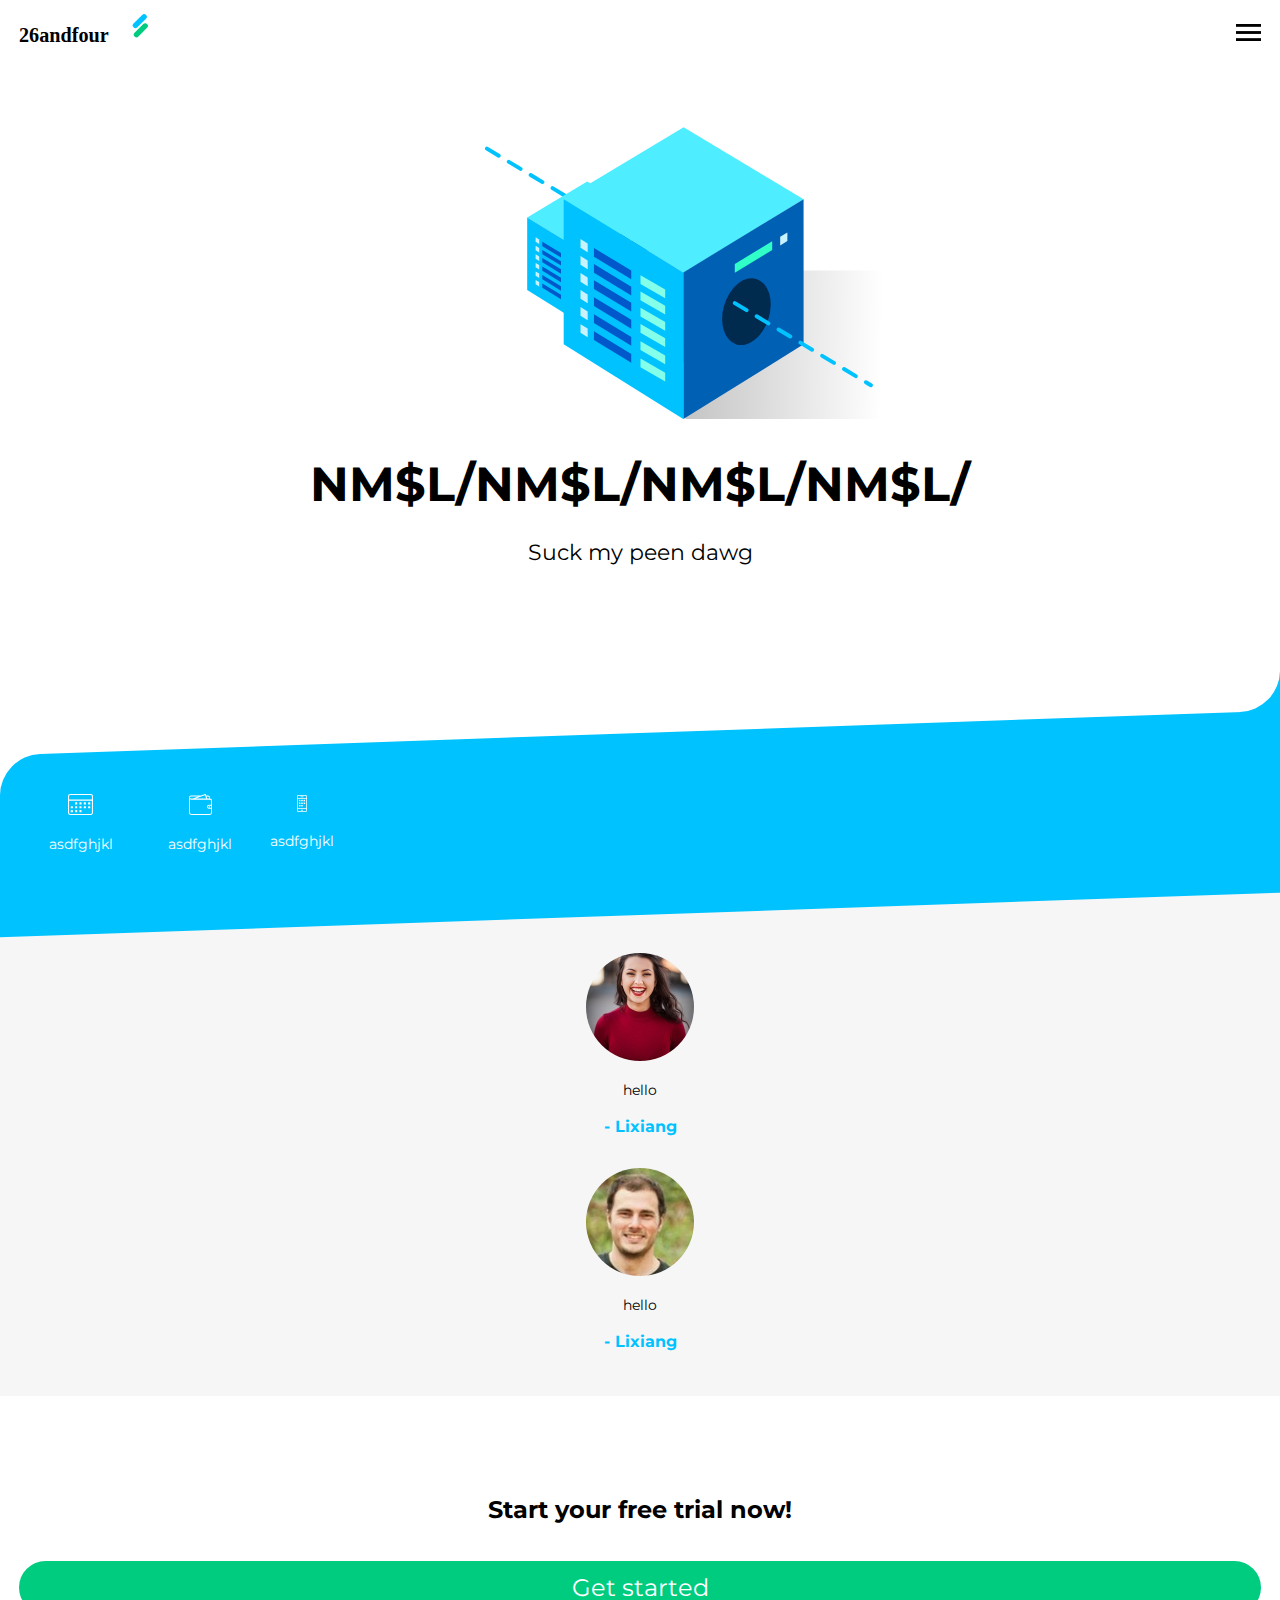
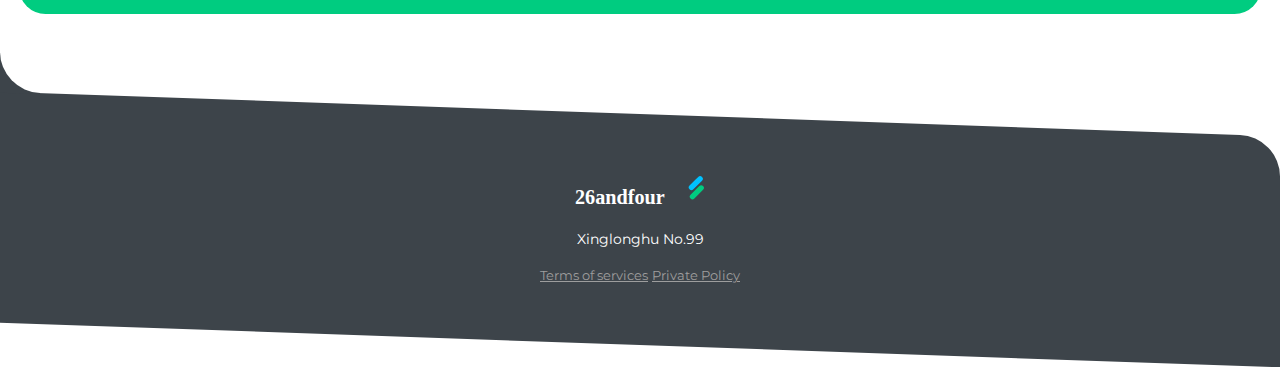
<file: basic-html/index.html>
<!DOCTYPE html>
<html lang="en">
<head>
    <meta charset="UTF-8">
    <meta name="viewport" content="width=device-width, initial-scale=1.0">
    <meta http-equiv="X-UA-Compatible" content="ie=edge">
    <title>LiXiang</title>
    <link rel="stylesheet" href="css/main.css">
</head>
<body>
    <div class="container">
        <header>
            <img src="images/logo.svg" alt="logo" class="logo">
            <nav>
                <a href="#" class="hide-desktop">
                    <img src="images/ham.svg" alt="toggle menu" class="menu" id="menu">
                </a>
                    <ul class="show-desktop hide-mobile">
                    <li id="exit" class="exit-btn hide-desktop"><img src="images/exit.svg" alt="exit"></li>
                    <li><a href="#">Home</a></li>
                    <li><a href="#">About</a></li>
                    <li><a href="#">Contact</a></li>
                </ul>
            </nav>
        </header>

        <section>
            <img src="images/server.svg" alt="server" class="server">
            <h1>NM$L/NM$L/NM$L/NM$L/</h1>
            <p class="subhead">Suck my peen dawg</p>
            <img src="images/scroll.svg" alt="scroll down" class="scroll hide-mobile show-desktop">
        </section>
    </div>
    <div class="blue-container">
        <div class="container">
            <ul>
                <li>
                    <img src="images/icon-1.svg" alt="icon1">
                    <p>asdfghjkl</p>
                </li>
                <li>
                    <img src="images/icon-2.svg" alt="icon2">
                    <p>asdfghjkl</p>
                </li>
                <li>
                    <img src="images/icon-3.svg" alt="icon3">
                    <p>asdfghjkl</p>
                </li>
            </ul>
        </div>
    </div>
    <div class="grey-container">
        <div class="container">
            <ul>
                <li>
                    <figure>
                        <img src="images/user1.png" alt="user1">
                        <blockquote>hello</blockquote>
                        <figcaption>- Lixiang</figcaption>
                    </figure>
                </li>
                <li>
                    <figure>
                        <img src="images/user2.png" alt="user2">
                        <blockquote>hello</blockquote>
                        <figcaption>- Lixiang</figcaption>
                    </figure>
                </li>
            </ul>
        </div>
    </div>
    <div class="container">
        <h2>Start your free trial now!</h2>
        <a href="#" class="cta">Get started</a>
    </div>
    <footer>
        <div class="footer-container">
            <div class="container">
                <a href="#">
                    <img src="images/logo-white.svg" alt="logo" class="logo">
                </a>
                <p class="address">Xinglonghu No.99</p>
                <ul class="footer-links">
                    <li><a href="#">Terms of services</a></li>
                    <li><a href="#">Private Policy</a></li>
                </ul>
            </div>
        </div>
    </footer>
    
    <script>
        var menu = document.getElementById('menu');
        var nav = document.getElementById('nav');
        var exit = document.getElementById('exit');
        menu.addEventListener('click',function(e) {
            nav.classList.toggle('hide-mobile');
            e.preventDefault();
        });
    </script>
</body>
</html>
</file>
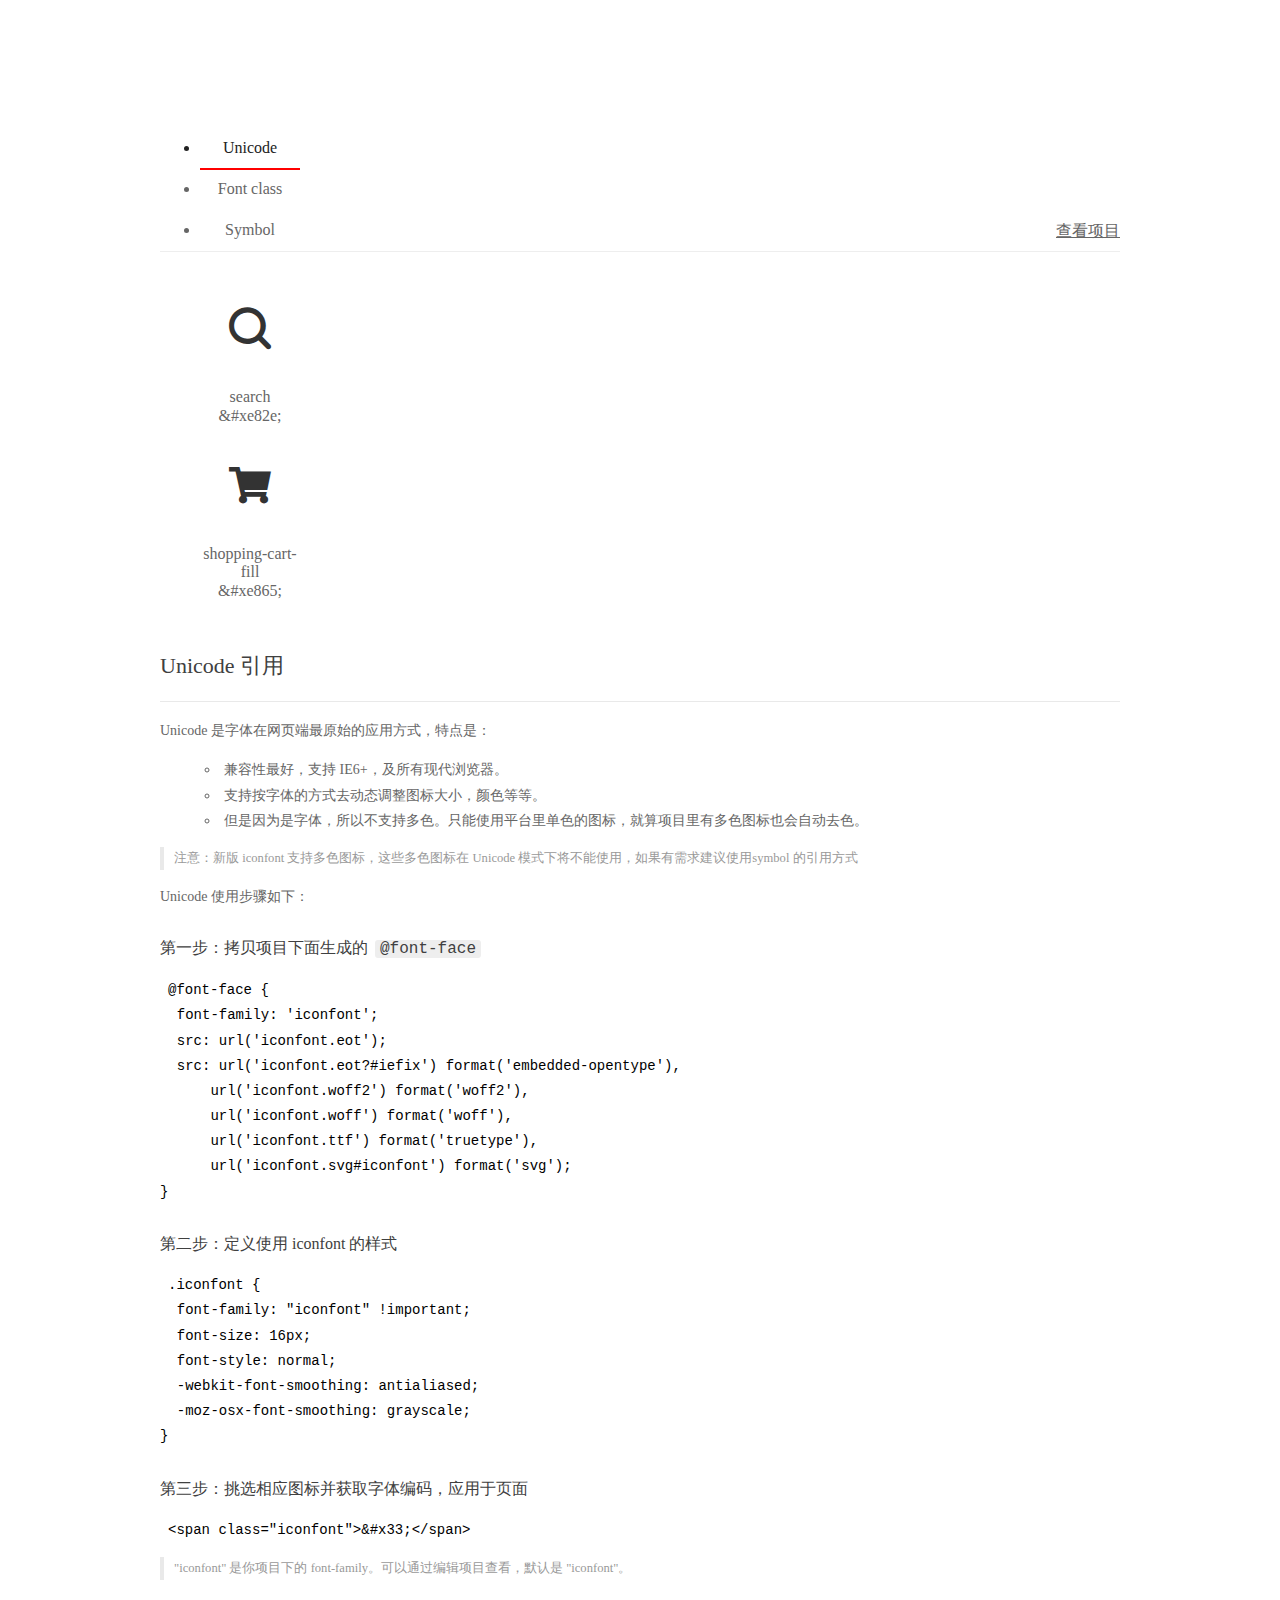
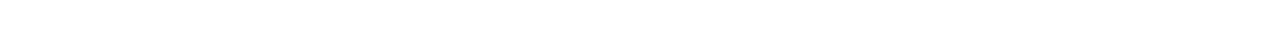
<file: ecommerce/font/demo_index.html>
<!DOCTYPE html>
<html>
<head>
  <meta charset="utf-8"/>
  <title>IconFont Demo</title>
  <link rel="shortcut icon" href="https://gtms04.alicdn.com/tps/i4/TB1_oz6GVXXXXaFXpXXJDFnIXXX-64-64.ico" type="image/x-icon"/>
  <link rel="stylesheet" href="https://g.alicdn.com/thx/cube/1.3.2/cube.min.css">
  <link rel="stylesheet" href="demo.css">
  <link rel="stylesheet" href="iconfont.css">
  <script src="iconfont.js"></script>
  <!-- jQuery -->
  <script src="https://a1.alicdn.com/oss/uploads/2018/12/26/7bfddb60-08e8-11e9-9b04-53e73bb6408b.js"></script>
  <!-- 代码高亮 -->
  <script src="https://a1.alicdn.com/oss/uploads/2018/12/26/a3f714d0-08e6-11e9-8a15-ebf944d7534c.js"></script>
</head>
<body>
  <div class="main">
    <h1 class="logo"><a href="https://www.iconfont.cn/" title="iconfont 首页" target="_blank">&#xe86b;</a></h1>
    <div class="nav-tabs">
      <ul id="tabs" class="dib-box">
        <li class="dib active"><span>Unicode</span></li>
        <li class="dib"><span>Font class</span></li>
        <li class="dib"><span>Symbol</span></li>
      </ul>
      
      <a href="https://www.iconfont.cn/manage/index?manage_type=myprojects&projectId=1362684" target="_blank" class="nav-more">查看项目</a>
      
    </div>
    <div class="tab-container">
      <div class="content unicode" style="display: block;">
          <ul class="icon_lists dib-box">
          
            <li class="dib">
              <span class="icon iconfont">&#xe82e;</span>
                <div class="name">search</div>
                <div class="code-name">&amp;#xe82e;</div>
              </li>
          
            <li class="dib">
              <span class="icon iconfont">&#xe865;</span>
                <div class="name">shopping-cart-fill</div>
                <div class="code-name">&amp;#xe865;</div>
              </li>
          
          </ul>
          <div class="article markdown">
          <h2 id="unicode-">Unicode 引用</h2>
          <hr>

          <p>Unicode 是字体在网页端最原始的应用方式，特点是：</p>
          <ul>
            <li>兼容性最好，支持 IE6+，及所有现代浏览器。</li>
            <li>支持按字体的方式去动态调整图标大小，颜色等等。</li>
            <li>但是因为是字体，所以不支持多色。只能使用平台里单色的图标，就算项目里有多色图标也会自动去色。</li>
          </ul>
          <blockquote>
            <p>注意：新版 iconfont 支持多色图标，这些多色图标在 Unicode 模式下将不能使用，如果有需求建议使用symbol 的引用方式</p>
          </blockquote>
          <p>Unicode 使用步骤如下：</p>
          <h3 id="-font-face">第一步：拷贝项目下面生成的 <code>@font-face</code></h3>
<pre><code class="language-css"
>@font-face {
  font-family: 'iconfont';
  src: url('iconfont.eot');
  src: url('iconfont.eot?#iefix') format('embedded-opentype'),
      url('iconfont.woff2') format('woff2'),
      url('iconfont.woff') format('woff'),
      url('iconfont.ttf') format('truetype'),
      url('iconfont.svg#iconfont') format('svg');
}
</code></pre>
          <h3 id="-iconfont-">第二步：定义使用 iconfont 的样式</h3>
<pre><code class="language-css"
>.iconfont {
  font-family: "iconfont" !important;
  font-size: 16px;
  font-style: normal;
  -webkit-font-smoothing: antialiased;
  -moz-osx-font-smoothing: grayscale;
}
</code></pre>
          <h3 id="-">第三步：挑选相应图标并获取字体编码，应用于页面</h3>
<pre>
<code class="language-html"
>&lt;span class="iconfont"&gt;&amp;#x33;&lt;/span&gt;
</code></pre>
          <blockquote>
            <p>"iconfont" 是你项目下的 font-family。可以通过编辑项目查看，默认是 "iconfont"。</p>
          </blockquote>
          </div>
      </div>
      <div class="content font-class">
        <ul class="icon_lists dib-box">
          
          <li class="dib">
            <span class="icon iconfont icon-search"></span>
            <div class="name">
              search
            </div>
            <div class="code-name">.icon-search
            </div>
          </li>
          
          <li class="dib">
            <span class="icon iconfont icon-shopping-cart-fill"></span>
            <div class="name">
              shopping-cart-fill
            </div>
            <div class="code-name">.icon-shopping-cart-fill
            </div>
          </li>
          
        </ul>
        <div class="article markdown">
        <h2 id="font-class-">font-class 引用</h2>
        <hr>

        <p>font-class 是 Unicode 使用方式的一种变种，主要是解决 Unicode 书写不直观，语意不明确的问题。</p>
        <p>与 Unicode 使用方式相比，具有如下特点：</p>
        <ul>
          <li>兼容性良好，支持 IE8+，及所有现代浏览器。</li>
          <li>相比于 Unicode 语意明确，书写更直观。可以很容易分辨这个 icon 是什么。</li>
          <li>因为使用 class 来定义图标，所以当要替换图标时，只需要修改 class 里面的 Unicode 引用。</li>
          <li>不过因为本质上还是使用的字体，所以多色图标还是不支持的。</li>
        </ul>
        <p>使用步骤如下：</p>
        <h3 id="-fontclass-">第一步：引入项目下面生成的 fontclass 代码：</h3>
<pre><code class="language-html">&lt;link rel="stylesheet" href="./iconfont.css"&gt;
</code></pre>
        <h3 id="-">第二步：挑选相应图标并获取类名，应用于页面：</h3>
<pre><code class="language-html">&lt;span class="iconfont icon-xxx"&gt;&lt;/span&gt;
</code></pre>
        <blockquote>
          <p>"
            iconfont" 是你项目下的 font-family。可以通过编辑项目查看，默认是 "iconfont"。</p>
        </blockquote>
      </div>
      </div>
      <div class="content symbol">
          <ul class="icon_lists dib-box">
          
            <li class="dib">
                <svg class="icon svg-icon" aria-hidden="true">
                  <use xlink:href="#icon-search"></use>
                </svg>
                <div class="name">search</div>
                <div class="code-name">#icon-search</div>
            </li>
          
            <li class="dib">
                <svg class="icon svg-icon" aria-hidden="true">
                  <use xlink:href="#icon-shopping-cart-fill"></use>
                </svg>
                <div class="name">shopping-cart-fill</div>
                <div class="code-name">#icon-shopping-cart-fill</div>
            </li>
          
          </ul>
          <div class="article markdown">
          <h2 id="symbol-">Symbol 引用</h2>
          <hr>

          <p>这是一种全新的使用方式，应该说这才是未来的主流，也是平台目前推荐的用法。相关介绍可以参考这篇<a href="">文章</a>
            这种用法其实是做了一个 SVG 的集合，与另外两种相比具有如下特点：</p>
          <ul>
            <li>支持多色图标了，不再受单色限制。</li>
            <li>通过一些技巧，支持像字体那样，通过 <code>font-size</code>, <code>color</code> 来调整样式。</li>
            <li>兼容性较差，支持 IE9+，及现代浏览器。</li>
            <li>浏览器渲染 SVG 的性能一般，还不如 png。</li>
          </ul>
          <p>使用步骤如下：</p>
          <h3 id="-symbol-">第一步：引入项目下面生成的 symbol 代码：</h3>
<pre><code class="language-html">&lt;script src="./iconfont.js"&gt;&lt;/script&gt;
</code></pre>
          <h3 id="-css-">第二步：加入通用 CSS 代码（引入一次就行）：</h3>
<pre><code class="language-html">&lt;style&gt;
.icon {
  width: 1em;
  height: 1em;
  vertical-align: -0.15em;
  fill: currentColor;
  overflow: hidden;
}
&lt;/style&gt;
</code></pre>
          <h3 id="-">第三步：挑选相应图标并获取类名，应用于页面：</h3>
<pre><code class="language-html">&lt;svg class="icon" aria-hidden="true"&gt;
  &lt;use xlink:href="#icon-xxx"&gt;&lt;/use&gt;
&lt;/svg&gt;
</code></pre>
          </div>
      </div>

    </div>
  </div>
  <script>
  $(document).ready(function () {
      $('.tab-container .content:first').show()

      $('#tabs li').click(function (e) {
        var tabContent = $('.tab-container .content')
        var index = $(this).index()

        if ($(this).hasClass('active')) {
          return
        } else {
          $('#tabs li').removeClass('active')
          $(this).addClass('active')

          tabContent.hide().eq(index).fadeIn()
        }
      })
    })
  </script>
</body>
</html>
</file>
<file: basic-html/css/main.css>
@import url('https://fonts.googleapis.com/css?family=Montserrat:400,600');
body {
    margin: 0;
    font-family: 'Montserrat', sans-serif;
}

p, blockquote {
    font-size: .9em;
    line-height: 1.6em;
}

ul {
    list-style-type:  none;
    margin: 0;
    padding: 0;
}

.container {
    text-align: center;
    padding: .8em 1.2em;
}

.logo {
    width: 130px;

}

header {
    display: flex;
    justify-content: space-between;
}

.hide-mobile {
    display: none;
}

.menu {
    width: 25px;
    margin-top: 45%;
}

.server {
    width: 70%;
    margin: 2em auto 2em 25%;
}

h1, .subhead {
    position: relative;
    z-index: 3;
}

.subhead {
    font-size: 1.1em;
}

.blue-container {
    width: 100%;
    background: #00C2FF;
    color: white;
    margin-top: 15%;
    padding: 4em 0 2em;
    border-top-left-radius: 40px;
    transform: skewY(-2deg);
}

.blue-container::before {
    content: "";
    width: 40px;
    height: 40px;
    background-color: #00C2FF;
    position: absolute;
    top: -39px;
    right: 0;
    z-index: -2;
}

.blue-container:after {
    content: "";
    width: 80px;
    height: 80px;
    background-color: #FFF;
    top: -80px;
    position: absolute;
    right: 0;
    border-radius: 50%;
    z-index: -1;
}

.blue-container ul {
    transform: skewY(2deg);
}

.blue-container ul li {
    margin-bottom: 3em;
}

.blue-container ul li p {
    padding: 0 .5em;
}

.blue-container img {
    width: 14%;
}

.blue-container ul li:nth-child(3) img {
    width: 8%;
}

.grey-container {
    background-color: #f6f6f6;
    padding: 4em 0 2em;
    margin-top: -3%;
}

.grey-container ul li:first-child {
    margin-bottom: 2em;
}

figure {
    margin: 0;
    padding: 0;
}

figcaption {
    font-weight: bold;
    color: #00C2FF;
}

h2 {
    margin-top: 7%;
}

.cta {
    background: #00CC80;
    width: calc(100% - 1em);
    display: block;
    color: #FFF;
    border-radius: 40px;
    padding: .5em;
    text-decoration: none;
    font-size: 1.5em;
    margin: 3% auto 7%;
    position: relative;
    z-index: 4;
}

.footer-container {
    width: 100%;
    background: #3D444A;
    color: #fff;
    padding: 3em 0;
    border-top-right-radius: 40px;
    transform: skewY(2deg);
}

.footer-container .container {
    transform: skewY(-2deg);
}
.footer-container:before {
    content: "";
    width: 40px;
    height: 40px;
    background-color: #3D444A;
    position: absolute;
    top: -39px;
    left: 0;
    z-index: -2;
}

.footer-container:after {
    content: "";
    width: 80px;
    height: 80px;
    background-color: #FFF;
    position: absolute;
    z-index: -1;
    top: -80px;
    left: 0;
    border-radius: 50%;
}

.footer-links {
    margin: 0 auto;

}

.footer-links li {
    display: inline-block;
}

.footer-links li a {
    color: #9D9D9D;
    font-size: .8em;
}

nav ul {
    position: fixed;
    width: 60%;
    top: 0;
    right: 0;
    text-align: left;
    background: rgb(36,41,44);
    height: 100%;
    z-index: 7;
    padding-top: 3em;
}

nav ul li a {
    color: white;
    text-decoration: none;
    display: block;
    width: 100%;
    background-color: rgb(52,59,63);
}

nav ul li a:hover {
    background-color: #9D9D9D;
}

.exit-btn {
    margin-bottom: 1em;
    margin-top: -1.3em;
    text-align: right;
    padding: 0 1.4em; 
}

.exit-btn img {
    width: 15px;
    cursor: pointer;
}

@media only screen and (min-width: 650px) {
    .server {
        width: 50%;
    }

    h1 {
        font-size: 3em;
        margin: 0;
    }

    .subhead {
        font-size: 1.4em;
        margin-bottom: 12%;
    }

    .blue-container {
        margin: 0 auto;
    }

    .blue-container img {
        width: 20%;
    }

    .blue-container ul li:nth-child(3) img {
        width: 11%;
        margin-top: -6px;
    }

    .blue-container ul {
        display: flex;
        margin-top: -1em;
        align-items: center;
    }

    .blue-container ul li {
        margin-bottom: 0;
    }

    .blue-container ul li p {
        padding: 0 .8em;
    }

    .gray-container ul {
        display: flex;
    }

    nav ul {
        width: 40%;
    }
}
</file>
<file: ecommerce/font/demo.css>
/* Logo 字体 */
@font-face {
  font-family: "iconfont logo";
  src: url('https://at.alicdn.com/t/font_985780_km7mi63cihi.eot?t=1545807318834');
  src: url('https://at.alicdn.com/t/font_985780_km7mi63cihi.eot?t=1545807318834#iefix') format('embedded-opentype'),
    url('https://at.alicdn.com/t/font_985780_km7mi63cihi.woff?t=1545807318834') format('woff'),
    url('https://at.alicdn.com/t/font_985780_km7mi63cihi.ttf?t=1545807318834') format('truetype'),
    url('https://at.alicdn.com/t/font_985780_km7mi63cihi.svg?t=1545807318834#iconfont') format('svg');
}

.logo {
  font-family: "iconfont logo";
  font-size: 160px;
  font-style: normal;
  -webkit-font-smoothing: antialiased;
  -moz-osx-font-smoothing: grayscale;
}

/* tabs */
.nav-tabs {
  position: relative;
}

.nav-tabs .nav-more {
  position: absolute;
  right: 0;
  bottom: 0;
  height: 42px;
  line-height: 42px;
  color: #666;
}

#tabs {
  border-bottom: 1px solid #eee;
}

#tabs li {
  cursor: pointer;
  width: 100px;
  height: 40px;
  line-height: 40px;
  text-align: center;
  font-size: 16px;
  border-bottom: 2px solid transparent;
  position: relative;
  z-index: 1;
  margin-bottom: -1px;
  color: #666;
}


#tabs .active {
  border-bottom-color: #f00;
  color: #222;
}

.tab-container .content {
  display: none;
}

/* 页面布局 */
.main {
  padding: 30px 100px;
  width: 960px;
  margin: 0 auto;
}

.main .logo {
  color: #333;
  text-align: left;
  margin-bottom: 30px;
  line-height: 1;
  height: 110px;
  margin-top: -50px;
  overflow: hidden;
  *zoom: 1;
}

.main .logo a {
  font-size: 160px;
  color: #333;
}

.helps {
  margin-top: 40px;
}

.helps pre {
  padding: 20px;
  margin: 10px 0;
  border: solid 1px #e7e1cd;
  background-color: #fffdef;
  overflow: auto;
}

.icon_lists {
  width: 100% !important;
  overflow: hidden;
  *zoom: 1;
}

.icon_lists li {
  width: 100px;
  margin-bottom: 10px;
  margin-right: 20px;
  text-align: center;
  list-style: none !important;
  cursor: default;
}

.icon_lists li .code-name {
  line-height: 1.2;
}

.icon_lists .icon {
  display: block;
  height: 100px;
  line-height: 100px;
  font-size: 42px;
  margin: 10px auto;
  color: #333;
  -webkit-transition: font-size 0.25s linear, width 0.25s linear;
  -moz-transition: font-size 0.25s linear, width 0.25s linear;
  transition: font-size 0.25s linear, width 0.25s linear;
}

.icon_lists .icon:hover {
  font-size: 100px;
}

.icon_lists .svg-icon {
  /* 通过设置 font-size 来改变图标大小 */
  width: 1em;
  /* 图标和文字相邻时，垂直对齐 */
  vertical-align: -0.15em;
  /* 通过设置 color 来改变 SVG 的颜色/fill */
  fill: currentColor;
  /* path 和 stroke 溢出 viewBox 部分在 IE 下会显示
      normalize.css 中也包含这行 */
  overflow: hidden;
}

.icon_lists li .name,
.icon_lists li .code-name {
  color: #666;
}

/* markdown 样式 */
.markdown {
  color: #666;
  font-size: 14px;
  line-height: 1.8;
}

.highlight {
  line-height: 1.5;
}

.markdown img {
  vertical-align: middle;
  max-width: 100%;
}

.markdown h1 {
  color: #404040;
  font-weight: 500;
  line-height: 40px;
  margin-bottom: 24px;
}

.markdown h2,
.markdown h3,
.markdown h4,
.markdown h5,
.markdown h6 {
  color: #404040;
  margin: 1.6em 0 0.6em 0;
  font-weight: 500;
  clear: both;
}

.markdown h1 {
  font-size: 28px;
}

.markdown h2 {
  font-size: 22px;
}

.markdown h3 {
  font-size: 16px;
}

.markdown h4 {
  font-size: 14px;
}

.markdown h5 {
  font-size: 12px;
}

.markdown h6 {
  font-size: 12px;
}

.markdown hr {
  height: 1px;
  border: 0;
  background: #e9e9e9;
  margin: 16px 0;
  clear: both;
}

.markdown p {
  margin: 1em 0;
}

.markdown>p,
.markdown>blockquote,
.markdown>.highlight,
.markdown>ol,
.markdown>ul {
  width: 80%;
}

.markdown ul>li {
  list-style: circle;
}

.markdown>ul li,
.markdown blockquote ul>li {
  margin-left: 20px;
  padding-left: 4px;
}

.markdown>ul li p,
.markdown>ol li p {
  margin: 0.6em 0;
}

.markdown ol>li {
  list-style: decimal;
}

.markdown>ol li,
.markdown blockquote ol>li {
  margin-left: 20px;
  padding-left: 4px;
}

.markdown code {
  margin: 0 3px;
  padding: 0 5px;
  background: #eee;
  border-radius: 3px;
}

.markdown strong,
.markdown b {
  font-weight: 600;
}

.markdown>table {
  border-collapse: collapse;
  border-spacing: 0px;
  empty-cells: show;
  border: 1px solid #e9e9e9;
  width: 95%;
  margin-bottom: 24px;
}

.markdown>table th {
  white-space: nowrap;
  color: #333;
  font-weight: 600;
}

.markdown>table th,
.markdown>table td {
  border: 1px solid #e9e9e9;
  padding: 8px 16px;
  text-align: left;
}

.markdown>table th {
  background: #F7F7F7;
}

.markdown blockquote {
  font-size: 90%;
  color: #999;
  border-left: 4px solid #e9e9e9;
  padding-left: 0.8em;
  margin: 1em 0;
}

.markdown blockquote p {
  margin: 0;
}

.markdown .anchor {
  opacity: 0;
  transition: opacity 0.3s ease;
  margin-left: 8px;
}

.markdown .waiting {
  color: #ccc;
}

.markdown h1:hover .anchor,
.markdown h2:hover .anchor,
.markdown h3:hover .anchor,
.markdown h4:hover .anchor,
.markdown h5:hover .anchor,
.markdown h6:hover .anchor {
  opacity: 1;
  display: inline-block;
}

.markdown>br,
.markdown>p>br {
  clear: both;
}


.hljs {
  display: block;
  background: white;
  padding: 0.5em;
  color: #333333;
  overflow-x: auto;
}

.hljs-comment,
.hljs-meta {
  color: #969896;
}

.hljs-string,
.hljs-variable,
.hljs-template-variable,
.hljs-strong,
.hljs-emphasis,
.hljs-quote {
  color: #df5000;
}

.hljs-keyword,
.hljs-selector-tag,
.hljs-type {
  color: #a71d5d;
}

.hljs-literal,
.hljs-symbol,
.hljs-bullet,
.hljs-attribute {
  color: #0086b3;
}

.hljs-section,
.hljs-name {
  color: #63a35c;
}

.hljs-tag {
  color: #333333;
}

.hljs-title,
.hljs-attr,
.hljs-selector-id,
.hljs-selector-class,
.hljs-selector-attr,
.hljs-selector-pseudo {
  color: #795da3;
}

.hljs-addition {
  color: #55a532;
  background-color: #eaffea;
}

.hljs-deletion {
  color: #bd2c00;
  background-color: #ffecec;
}

.hljs-link {
  text-decoration: underline;
}

/* 代码高亮 */
/* PrismJS 1.15.0
https://prismjs.com/download.html#themes=prism&languages=markup+css+clike+javascript */
/**
 * prism.js default theme for JavaScript, CSS and HTML
 * Based on dabblet (http://dabblet.com)
 * @author Lea Verou
 */
code[class*="language-"],
pre[class*="language-"] {
  color: black;
  background: none;
  text-shadow: 0 1px white;
  font-family: Consolas, Monaco, 'Andale Mono', 'Ubuntu Mono', monospace;
  text-align: left;
  white-space: pre;
  word-spacing: normal;
  word-break: normal;
  word-wrap: normal;
  line-height: 1.5;

  -moz-tab-size: 4;
  -o-tab-size: 4;
  tab-size: 4;

  -webkit-hyphens: none;
  -moz-hyphens: none;
  -ms-hyphens: none;
  hyphens: none;
}

pre[class*="language-"]::-moz-selection,
pre[class*="language-"] ::-moz-selection,
code[class*="language-"]::-moz-selection,
code[class*="language-"] ::-moz-selection {
  text-shadow: none;
  background: #b3d4fc;
}

pre[class*="language-"]::selection,
pre[class*="language-"] ::selection,
code[class*="language-"]::selection,
code[class*="language-"] ::selection {
  text-shadow: none;
  background: #b3d4fc;
}

@media print {

  code[class*="language-"],
  pre[class*="language-"] {
    text-shadow: none;
  }
}

/* Code blocks */
pre[class*="language-"] {
  padding: 1em;
  margin: .5em 0;
  overflow: auto;
}

:not(pre)>code[class*="language-"],
pre[class*="language-"] {
  background: #f5f2f0;
}

/* Inline code */
:not(pre)>code[class*="language-"] {
  padding: .1em;
  border-radius: .3em;
  white-space: normal;
}

.token.comment,
.token.prolog,
.token.doctype,
.token.cdata {
  color: slategray;
}

.token.punctuation {
  color: #999;
}

.namespace {
  opacity: .7;
}

.token.property,
.token.tag,
.token.boolean,
.token.number,
.token.constant,
.token.symbol,
.token.deleted {
  color: #905;
}

.token.selector,
.token.attr-name,
.token.string,
.token.char,
.token.builtin,
.token.inserted {
  color: #690;
}

.token.operator,
.token.entity,
.token.url,
.language-css .token.string,
.style .token.string {
  color: #9a6e3a;
  background: hsla(0, 0%, 100%, .5);
}

.token.atrule,
.token.attr-value,
.token.keyword {
  color: #07a;
}

.token.function,
.token.class-name {
  color: #DD4A68;
}

.token.regex,
.token.important,
.token.variable {
  color: #e90;
}

.token.important,
.token.bold {
  font-weight: bold;
}

.token.italic {
  font-style: italic;
}

.token.entity {
  cursor: help;
}
</file>
<file: ecommerce/font/iconfont.css>
@font-face {font-family: "iconfont";
  src: url('iconfont.eot?t=1566365932926'); /* IE9 */
  src: url('iconfont.eot?t=1566365932926#iefix') format('embedded-opentype'), /* IE6-IE8 */
  url('[data-uri]') format('woff2'),
  url('iconfont.woff?t=1566365932926') format('woff'),
  url('iconfont.ttf?t=1566365932926') format('truetype'), /* chrome, firefox, opera, Safari, Android, iOS 4.2+ */
  url('iconfont.svg?t=1566365932926#iconfont') format('svg'); /* iOS 4.1- */
}

.iconfont {
  font-family: "iconfont" !important;
  font-size: 16px;
  font-style: normal;
  -webkit-font-smoothing: antialiased;
  -moz-osx-font-smoothing: grayscale;
}

.icon-search:before {
  content: "\e82e";
}

.icon-shopping-cart-fill:before {
  content: "\e865";
}
</file>
